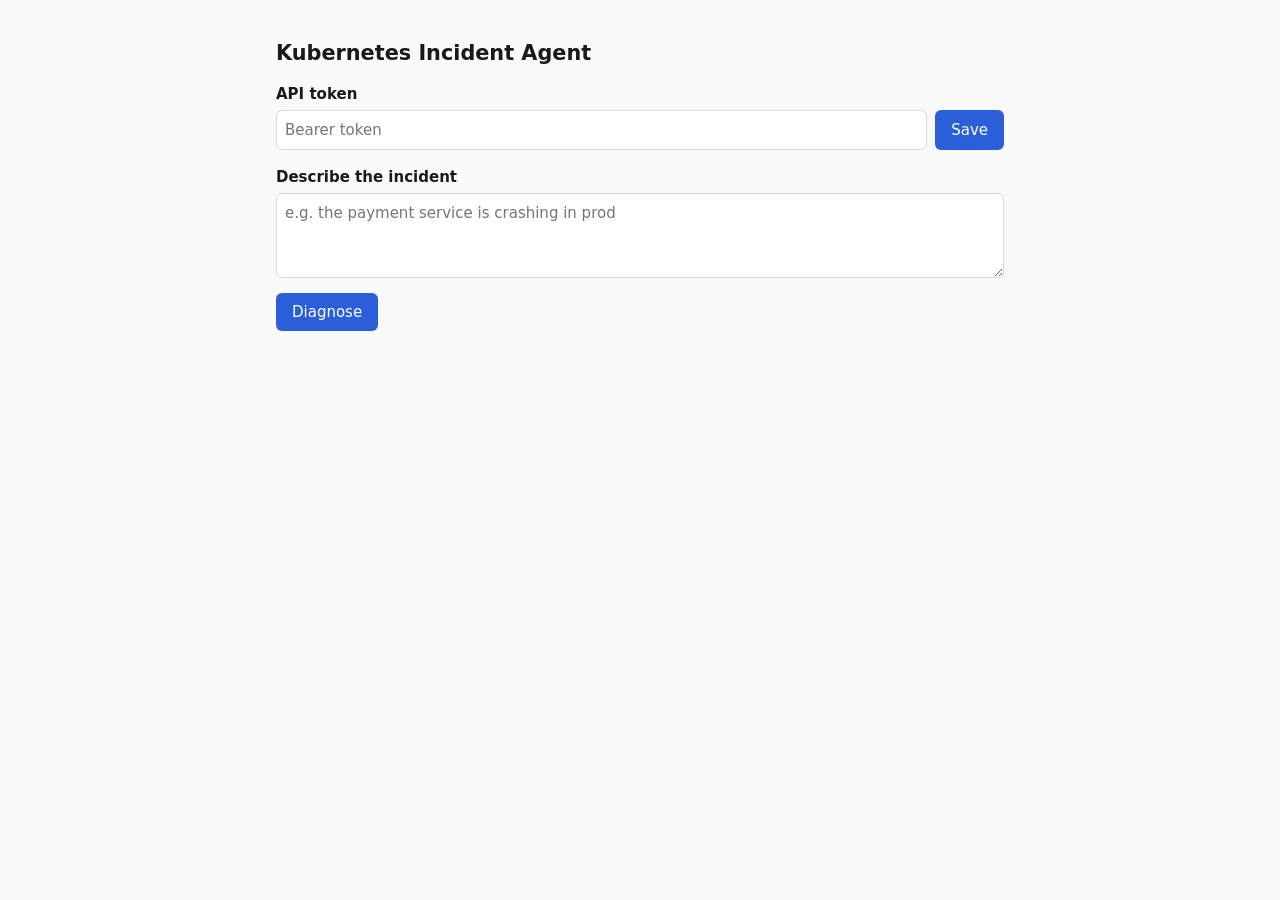
<file: frontend/index.html>
<!doctype html>
<html lang="en">
<head>
  <meta charset="utf-8">
  <meta name="viewport" content="width=device-width, initial-scale=1">
  <title>Incident Agent</title>
  <link rel="stylesheet" href="style.css">
</head>
<body>
  <main>
    <h1>Kubernetes Incident Agent</h1>

    <section id="token-section" hidden>
      <label for="token">API token</label>
      <div class="row">
        <input id="token" type="password" autocomplete="off" placeholder="Bearer token">
        <button id="token-save" type="button">Save</button>
      </div>
      <p id="token-msg" class="error" hidden></p>
    </section>

    <form id="query-form">
      <label for="query">Describe the incident</label>
      <textarea id="query" rows="3" placeholder="e.g. the payment service is crashing in prod"></textarea>
      <button type="submit" id="submit">Diagnose</button>
    </form>

    <p id="status" class="muted" role="status"></p>
    <section id="results"></section>
  </main>
  <script src="app.js"></script>
</body>
</html>
</file>
<file: frontend/style.css>
:root {
  --bg: #fafafa; --fg: #1a1a1a; --muted: #666; --card: #fff;
  --border: #d8d8d8; --accent: #2b5fd9; --error: #b3261e; --ok: #1e7a3c;
}
@media (prefers-color-scheme: dark) {
  :root {
    --bg: #15161a; --fg: #e8e8ea; --muted: #9a9aa2; --card: #1e2026;
    --border: #33363f; --accent: #7aa2ff; --error: #ff8a80; --ok: #6fd08c;
  }
}
* { box-sizing: border-box; }
body { margin: 0; background: var(--bg); color: var(--fg);
  font: 15px/1.5 system-ui, sans-serif; }
main { max-width: 760px; margin: 0 auto; padding: 24px 16px 64px; }
h1 { font-size: 1.3rem; }
h2 { font-size: 1rem; margin: 16px 0 4px; }
label { display: block; font-weight: 600; margin-bottom: 4px; }
input, textarea { width: 100%; padding: 8px; color: var(--fg);
  background: var(--card); border: 1px solid var(--border); border-radius: 6px;
  font: inherit; }
button { padding: 8px 16px; border: 0; border-radius: 6px; cursor: pointer;
  background: var(--accent); color: #fff; font: inherit; }
button:disabled { opacity: .5; cursor: default; }
form { margin: 16px 0 8px; }
form button { margin-top: 8px; }
.row { display: flex; gap: 8px; }
.row input { flex: 1; }
.muted { color: var(--muted); }
.error { color: var(--error); }
.card { background: var(--card); border: 1px solid var(--border);
  border-radius: 8px; padding: 12px 16px; margin: 12px 0; }
.card header { display: flex; justify-content: space-between; gap: 8px; }
.badge { font-size: .8rem; color: var(--muted); }
.badge.completed { color: var(--ok); }
.badge.failed { color: var(--error); }
ul, ol { margin: 4px 0; padding-left: 20px; }
pre { white-space: pre-wrap; margin: 4px 0; font-size: .85rem; }
details { margin: 4px 0; }
</file>
